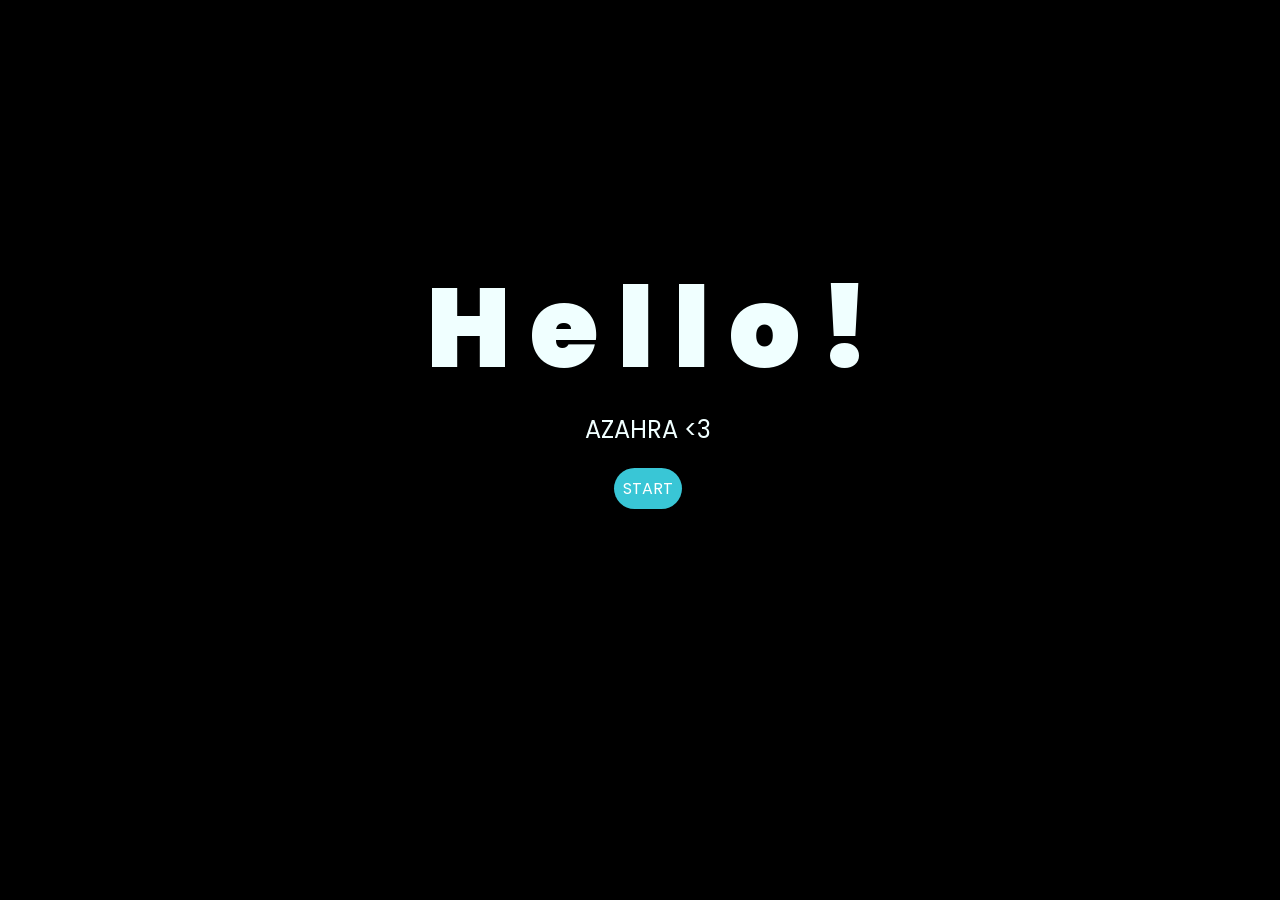
<file: index.html>
<!DOCTYPE html>
<html lang="es">

<head>
    <meta charset="UTF-8">
    <meta http-equiv="X-UA-Compatible" content="IE=edge">
    <meta name="viewport" content="width=device-width, initial-scale=1.0">
    <link rel="stylesheet" href="css/style.css">
    <link rel="icon" href="img/flowers.png" type="image/x-icon">
    <title>Flowers</title>
</head>

<body>
    <div class="greetings">
        <span>H</span>
        <span>e</span>
        <span>l</span>
        <span>l</span>
        <span>o</span>
        <span>!</span>
    </div>
    <div class="description">
        <span>AZAHRA <3 </3></span>
    </div>
    <div class="button">
        <button class="botones">
            <a href="flower.html" style="color: #ffffff;">START</a>
        </button>
    </div>

</body>

</html>
</file>
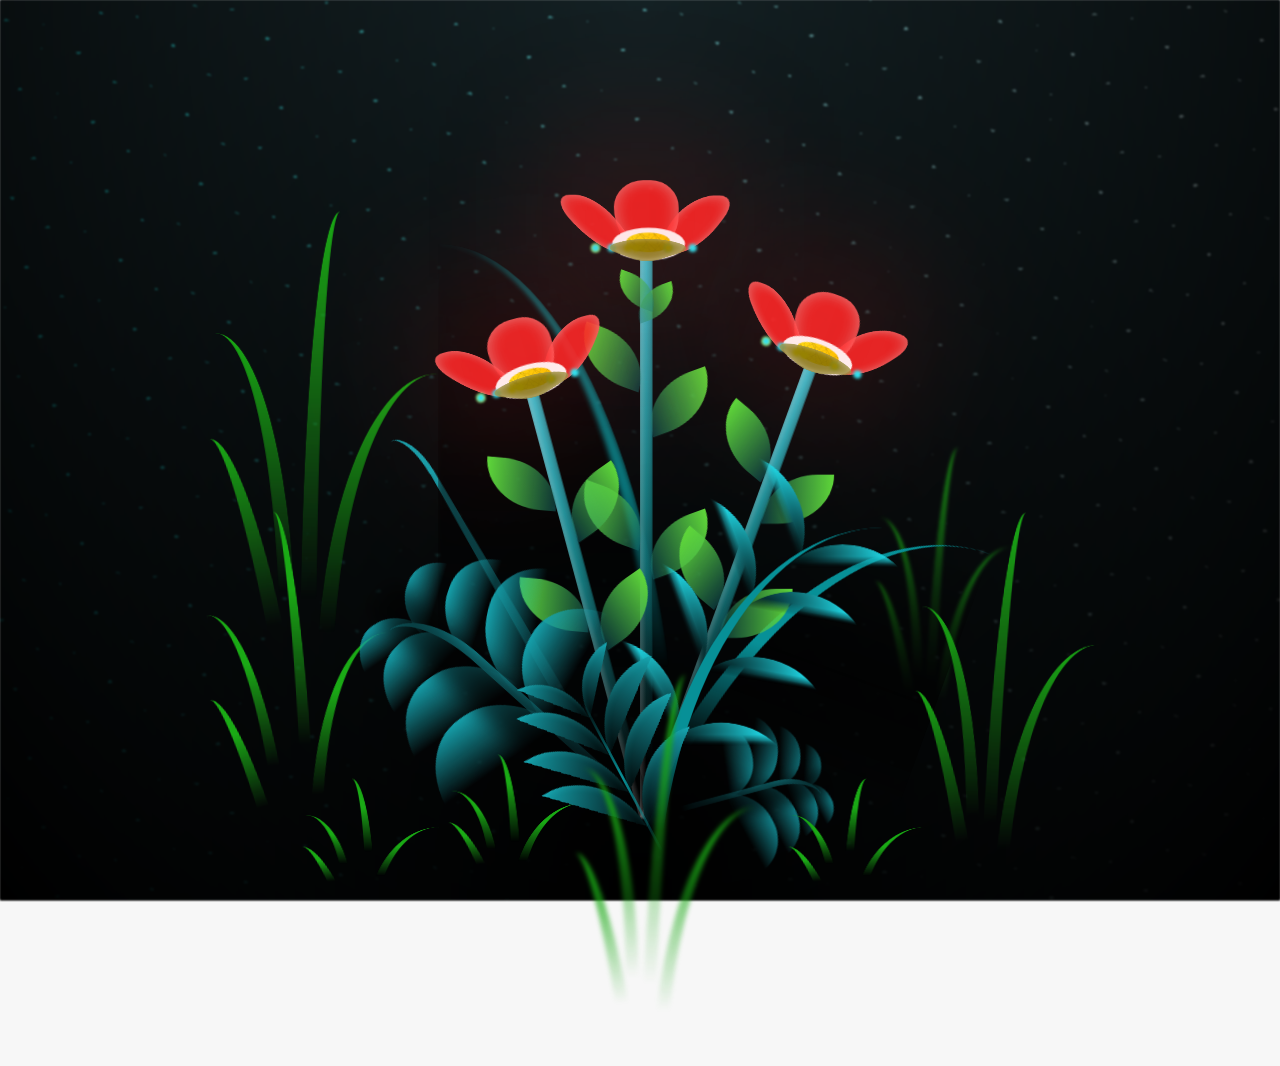
<file: flower.html>
<!DOCTYPE html>
<html lang="es">
  <head>
    <meta charset="UTF-8" />
    <meta http-equiv="X-UA-Compatible" content="IE=edge" />
    <meta name="viewport" content="width=device-width, initial-scale=1.0" />
    <link rel="stylesheet" href="css/main.css" />
    <link rel="icon" href="img/flowers.png" type="image/x-icon" />
    <title>Flower</title>
  </head>
  <body class="container">
    <audio src="sound/ChristianBasso&HaienQiu-Flowers.mp3" autoplay></audio>
    
    <div id="lyrics">
      <!-- Kamu bisa isi lirik lagu atau teks di sini -->
    </div>
  
    <div class="night"></div>
    <div class="flowers">
      <!-- Semua kode bunga tetap seperti milikmu -->
      <!-- (saya tidak potong untuk tetap mempertahankan struktur penuh) -->
    </div>
  
    <script src="anim.js"></script>
    <script src="main.js"></script>
  </body>
  
     
  
    <div class="night"></div>
    <div class="flowers">
      <div class="flower flower--1">
        <div class="flower__leafs flower__leafs--1">
          <div class="flower__leaf flower__leaf--1"></div>
          <div class="flower__leaf flower__leaf--2"></div>
          <div class="flower__leaf flower__leaf--3"></div>
          <div class="flower__leaf flower__leaf--4"></div>
          <div class="flower__white-circle"></div>

          <div class="flower__light flower__light--1"></div>
          <div class="flower__light flower__light--2"></div>
          <div class="flower__light flower__light--3"></div>
          <div class="flower__light flower__light--4"></div>
          <div class="flower__light flower__light--5"></div>
          <div class="flower__light flower__light--6"></div>
          <div class="flower__light flower__light--7"></div>
          <div class="flower__light flower__light--8"></div>
        </div>
        <div class="flower__line">
          <div class="flower__line__leaf flower__line__leaf--1"></div>
          <div class="flower__line__leaf flower__line__leaf--2"></div>
          <div class="flower__line__leaf flower__line__leaf--3"></div>
          <div class="flower__line__leaf flower__line__leaf--4"></div>
          <div class="flower__line__leaf flower__line__leaf--5"></div>
          <div class="flower__line__leaf flower__line__leaf--6"></div>
        </div>
      </div>

      <div class="flower flower--2">
        <div class="flower__leafs flower__leafs--2">
          <div class="flower__leaf flower__leaf--1"></div>
          <div class="flower__leaf flower__leaf--2"></div>
          <div class="flower__leaf flower__leaf--3"></div>
          <div class="flower__leaf flower__leaf--4"></div>
          <div class="flower__white-circle"></div>

          <div class="flower__light flower__light--1"></div>
          <div class="flower__light flower__light--2"></div>
          <div class="flower__light flower__light--3"></div>
          <div class="flower__light flower__light--4"></div>
          <div class="flower__light flower__light--5"></div>
          <div class="flower__light flower__light--6"></div>
          <div class="flower__light flower__light--7"></div>
          <div class="flower__light flower__light--8"></div>
        </div>
        <div class="flower__line">
          <div class="flower__line__leaf flower__line__leaf--1"></div>
          <div class="flower__line__leaf flower__line__leaf--2"></div>
          <div class="flower__line__leaf flower__line__leaf--3"></div>
          <div class="flower__line__leaf flower__line__leaf--4"></div>
        </div>
      </div>

      <div class="flower flower--3">
        <div class="flower__leafs flower__leafs--3">
          <div class="flower__leaf flower__leaf--1"></div>
          <div class="flower__leaf flower__leaf--2"></div>
          <div class="flower__leaf flower__leaf--3"></div>
          <div class="flower__leaf flower__leaf--4"></div>
          <div class="flower__white-circle"></div>

          <div class="flower__light flower__light--1"></div>
          <div class="flower__light flower__light--2"></div>
          <div class="flower__light flower__light--3"></div>
          <div class="flower__light flower__light--4"></div>
          <div class="flower__light flower__light--5"></div>
          <div class="flower__light flower__light--6"></div>
          <div class="flower__light flower__light--7"></div>
          <div class="flower__light flower__light--8"></div>
        </div>
        <div class="flower__line">
          <div class="flower__line__leaf flower__line__leaf--1"></div>
          <div class="flower__line__leaf flower__line__leaf--2"></div>
          <div class="flower__line__leaf flower__line__leaf--3"></div>
          <div class="flower__line__leaf flower__line__leaf--4"></div>
        </div>
      </div>

      <div class="grow-ans" style="--d: 1.2s">
        <div class="flower__g-long">
          <div class="flower__g-long__top"></div>
          <div class="flower__g-long__bottom"></div>
        </div>
      </div>

      <div class="growing-grass">
        <div class="flower__grass flower__grass--1">
          <div class="flower__grass--top"></div>
          <div class="flower__grass--bottom"></div>
          <div class="flower__grass__leaf flower__grass__leaf--1"></div>
          <div class="flower__grass__leaf flower__grass__leaf--2"></div>
          <div class="flower__grass__leaf flower__grass__leaf--3"></div>
          <div class="flower__grass__leaf flower__grass__leaf--4"></div>
          <div class="flower__grass__leaf flower__grass__leaf--5"></div>
          <div class="flower__grass__leaf flower__grass__leaf--6"></div>
          <div class="flower__grass__leaf flower__grass__leaf--7"></div>
          <div class="flower__grass__leaf flower__grass__leaf--8"></div>
          <div class="flower__grass__overlay"></div>
        </div>
      </div>

      <div class="growing-grass">
        <div class="flower__grass flower__grass--2">
          <div class="flower__grass--top"></div>
          <div class="flower__grass--bottom"></div>
          <div class="flower__grass__leaf flower__grass__leaf--1"></div>
          <div class="flower__grass__leaf flower__grass__leaf--2"></div>
          <div class="flower__grass__leaf flower__grass__leaf--3"></div>
          <div class="flower__grass__leaf flower__grass__leaf--4"></div>
          <div class="flower__grass__leaf flower__grass__leaf--5"></div>
          <div class="flower__grass__leaf flower__grass__leaf--6"></div>
          <div class="flower__grass__leaf flower__grass__leaf--7"></div>
          <div class="flower__grass__leaf flower__grass__leaf--8"></div>
          <div class="flower__grass__overlay"></div>
        </div>
      </div>

      <div class="grow-ans" style="--d: 2.4s">
        <div class="flower__g-right flower__g-right--1">
          <div class="leaf"></div>
        </div>
      </div>

      <div class="grow-ans" style="--d: 2.8s">
        <div class="flower__g-right flower__g-right--2">
          <div class="leaf"></div>
        </div>
      </div>

      <div class="grow-ans" style="--d: 2.8s">
        <div class="flower__g-front">
          <div
            class="flower__g-front__leaf-wrapper flower__g-front__leaf-wrapper--1"
          >
            <div class="flower__g-front__leaf"></div>
          </div>
          <div
            class="flower__g-front__leaf-wrapper flower__g-front__leaf-wrapper--2"
          >
            <div class="flower__g-front__leaf"></div>
          </div>
          <div
            class="flower__g-front__leaf-wrapper flower__g-front__leaf-wrapper--3"
          >
            <div class="flower__g-front__leaf"></div>
          </div>
          <div
            class="flower__g-front__leaf-wrapper flower__g-front__leaf-wrapper--4"
          >
            <div class="flower__g-front__leaf"></div>
          </div>
          <div
            class="flower__g-front__leaf-wrapper flower__g-front__leaf-wrapper--5"
          >
            <div class="flower__g-front__leaf"></div>
          </div>
          <div
            class="flower__g-front__leaf-wrapper flower__g-front__leaf-wrapper--6"
          >
            <div class="flower__g-front__leaf"></div>
          </div>
          <div
            class="flower__g-front__leaf-wrapper flower__g-front__leaf-wrapper--7"
          >
            <div class="flower__g-front__leaf"></div>
          </div>
          <div
            class="flower__g-front__leaf-wrapper flower__g-front__leaf-wrapper--8"
          >
            <div class="flower__g-front__leaf"></div>
          </div>
          <div class="flower__g-front__line"></div>
        </div>
      </div>

      <div class="grow-ans" style="--d: 3.2s">
        <div class="flower__g-fr">
          <div class="leaf"></div>
          <div class="flower__g-fr__leaf flower__g-fr__leaf--1"></div>
          <div class="flower__g-fr__leaf flower__g-fr__leaf--2"></div>
          <div class="flower__g-fr__leaf flower__g-fr__leaf--3"></div>
          <div class="flower__g-fr__leaf flower__g-fr__leaf--4"></div>
          <div class="flower__g-fr__leaf flower__g-fr__leaf--5"></div>
          <div class="flower__g-fr__leaf flower__g-fr__leaf--6"></div>
          <div class="flower__g-fr__leaf flower__g-fr__leaf--7"></div>
          <div class="flower__g-fr__leaf flower__g-fr__leaf--8"></div>
        </div>
      </div>

      <div class="long-g long-g--0">
        <div class="grow-ans" style="--d: 3s">
          <div class="leaf leaf--0"></div>
        </div>
        <div class="grow-ans" style="--d: 2.2s">
          <div class="leaf leaf--1"></div>
        </div>
        <div class="grow-ans" style="--d: 3.4s">
          <div class="leaf leaf--2"></div>
        </div>
        <div class="grow-ans" style="--d: 3.6s">
          <div class="leaf leaf--3"></div>
        </div>
      </div>

      <div class="long-g long-g--1">
        <div class="grow-ans" style="--d: 3.6s">
          <div class="leaf leaf--0"></div>
        </div>
        <div class="grow-ans" style="--d: 3.8s">
          <div class="leaf leaf--1"></div>
        </div>
        <div class="grow-ans" style="--d: 4s">
          <div class="leaf leaf--2"></div>
        </div>
        <div class="grow-ans" style="--d: 4.2s">
          <div class="leaf leaf--3"></div>
        </div>
      </div>

      <div class="long-g long-g--2">
        <div class="grow-ans" style="--d: 4s">
          <div class="leaf leaf--0"></div>
        </div>
        <div class="grow-ans" style="--d: 4.2s">
          <div class="leaf leaf--1"></div>
        </div>
        <div class="grow-ans" style="--d: 4.4s">
          <div class="leaf leaf--2"></div>
        </div>
        <div class="grow-ans" style="--d: 4.6s">
          <div class="leaf leaf--3"></div>
        </div>
      </div>

      <div class="long-g long-g--3">
        <div class="grow-ans" style="--d: 4s">
          <div class="leaf leaf--0"></div>
        </div>
        <div class="grow-ans" style="--d: 4.2s">
          <div class="leaf leaf--1"></div>
        </div>
        <div class="grow-ans" style="--d: 3s">
          <div class="leaf leaf--2"></div>
        </div>
        <div class="grow-ans" style="--d: 3.6s">
          <div class="leaf leaf--3"></div>
        </div>
      </div>

      <div class="long-g long-g--4">
        <div class="grow-ans" style="--d: 4s">
          <div class="leaf leaf--0"></div>
        </div>
        <div class="grow-ans" style="--d: 4.2s">
          <div class="leaf leaf--1"></div>
        </div>
        <div class="grow-ans" style="--d: 3s">
          <div class="leaf leaf--2"></div>
        </div>
        <div class="grow-ans" style="--d: 3.6s">
          <div class="leaf leaf--3"></div>
        </div>
      </div>

      <div class="long-g long-g--5">
        <div class="grow-ans" style="--d: 4s">
          <div class="leaf leaf--0"></div>
        </div>
        <div class="grow-ans" style="--d: 4.2s">
          <div class="leaf leaf--1"></div>
        </div>
        <div class="grow-ans" style="--d: 3s">
          <div class="leaf leaf--2"></div>
        </div>
        <div class="grow-ans" style="--d: 3.6s">
          <div class="leaf leaf--3"></div>
        </div>
      </div>

      <div class="long-g long-g--6">
        <div class="grow-ans" style="--d: 4.2s">
          <div class="leaf leaf--0"></div>
        </div>
        <div class="grow-ans" style="--d: 4.4s">
          <div class="leaf leaf--1"></div>
        </div>
        <div class="grow-ans" style="--d: 4.6s">
          <div class="leaf leaf--2"></div>
        </div>
        <div class="grow-ans" style="--d: 4.8s">
          <div class="leaf leaf--3"></div>
        </div>
      </div>

      <div class="long-g long-g--7">
        <div class="grow-ans" style="--d: 3s">
          <div class="leaf leaf--0"></div>
        </div>
        <div class="grow-ans" style="--d: 3.2s">
          <div class="leaf leaf--1"></div>
        </div>
        <div class="grow-ans" style="--d: 3.5s">
          <div class="leaf leaf--2"></div>
        </div>
        <div class="grow-ans" style="--d: 3.6s">
          <div class="leaf leaf--3"></div>
        </div>
      </div>
    </div>
    <script src="anim.js"></script>
    <script src="main.js"></script>
  </body>
</html>
</file>
<file: css/style.css>
@import url('https://fonts.googleapis.com/css2?family=Poppins:ital,wght@0,500;1,900&display=swap');
*{
    font-family: 'Poppins',cursive;
}
body{
    color: azure;
    width: 100%;
    height: 82vh;
    display: flex;
    flex-direction: column;
    align-items: center;
    justify-content: center;
    background-color: black;
    /* padding-top: -30; */
}

.botones{
    padding: 9px;
    border-radius: 80px;
    background-color: transparent;
    border: none;
}

.botones a{
    background-color: #39c6d6;
    padding: 9px;
    border-radius: 80px;
    -webkit-border-radius: 80px;
    -moz-border-radius: 80px;
    -ms-border-radius: 80px;
    -o-border-radius: 80px;

}

.botones a:focus{
    background-color: rgb(50, 194, 194);
}

.greetings{
    font-size: 7rem;
    font-weight: 900;
}
.greetings > span{
    animation: glow 2.5s ease-in-out infinite;
}
@keyframes glow{
    0%, 100%{
        color: #fff;
        text-shadow: 0 0 12px #e739de, 0 0 50px #e739de, 0 0 100px #e739de;
    }
    10%, 90%{
        color: #111;
        text-shadow: none;
    }
}
.greetings > span:nth-child(2){
    animation-delay: .2s ;
}
.greetings > span:nth-child(3){
    animation-delay: .4s ;
}
.greetings > span:nth-child(4){
    animation-delay: .6s;
}
.greetings > span:nth-child(5){
    animation-delay: .8s;
}
.greetings > span:nth-child(6){
    animation-delay: 1s;
}

.description{
    font-size: 1.5rem;
    margin-bottom: 20px;
}

.button a{
    text-decoration: none;
    font-size: 1rem;
    color: #111;
}

@media screen and (max-width:574px){
    .greetings{
        display: block;
        font-size: 4rem;
        font-weight: 800;
        text-align: center;
    }
    .description{
        font-size: 2rem;
    }
    
    .button a{
        font-size: 1rem;
    }
}
</file>
<file: css/main.css>
*,
*::after,
*::before {
  padding: 0;
  margin: 0;
  box-sizing: border-box;
}

:root {
  --dark-color: #000;
}

body {
  display: flex;
  align-items: flex-end;
  justify-content: center;
  min-height: 100vh;
  background-color: var(--dark-color);
  overflow: hidden;
  perspective: 1000px;
}

#lyrics {
  font-size: 28px;
  font-family: "Franklin Gothic Medium", "Arial Narrow", Arial, sans-serif;
  color: white;
  position: absolute;
  margin-bottom: 20%;
  z-index: 1;
  font-weight: bold;
  letter-spacing: 4px;
}
@media only screen and (max-width: 600px) {
  
  #lyrics {
      font-size: 14px; 
      margin-bottom: 530px;
      letter-spacing: 3px;
  }

}
.titulo {
  margin-bottom: 180px;
  font-family: "Arial Narrow", Arial, sans-serif;
  color: rgb(157, 0, 255);
  position: absolute;
  font-weight: bold;
  letter-spacing: 10px;
  opacity: 0;
  animation: fadeIn 3s ease-in-out forwards;
  text-align: center;
}
@keyframes fadeIn {
  from {
    opacity: 0;
  }
  to {
    opacity: 1;
  }
}

.night {
  z-index: -1;
  position: absolute;
  left: 50%;
  top: 0;
  transform: translateX(-50%);
  width: 100%;
  height: 100%;
  filter: blur(0.1vmin);
  background-image: radial-gradient(
      ellipse at top,
      transparent 0%,
      var(--dark-color)
    ),
    radial-gradient(
      ellipse at bottom,
      var(--dark-color),
      rgba(145, 233, 255, 0.2)
    ),
    repeating-linear-gradient(
      220deg,
      rgb(0, 0, 0) 0px,
      rgb(0, 0, 0) 19px,
      transparent 19px,
      transparent 22px
    ),
    repeating-linear-gradient(
      189deg,
      rgb(0, 0, 0) 0px,
      rgb(0, 0, 0) 19px,
      transparent 19px,
      transparent 22px
    ),
    repeating-linear-gradient(
      148deg,
      rgb(0, 0, 0) 0px,
      rgb(0, 0, 0) 19px,
      transparent 19px,
      transparent 22px
    ),
    linear-gradient(90deg, rgb(0, 255, 250), rgb(240, 240, 240));
}

.flowers {
  position: relative;
  transform: scale(0.9);
  
}

@media only screen and (max-width: 600px) {
 
.flowers {
      font-size: 14px;
      margin-bottom: 35%;
      letter-spacing: 3px;
      transform: scale(1.0);
}

}

.flower {
  position: absolute;
  bottom: 10vmin;
  transform-origin: bottom center;
  z-index: 10;
  --fl-speed: 0.8s;
}
.flower--1 {
  -webkit-animation: moving-flower-1 4s linear infinite;
  animation: moving-flower-1 4s linear infinite;
}
.flower--1 .flower__line {
  height: 70vmin;
  -webkit-animation-delay: 0.3s;
  animation-delay: 0.3s;
}
.flower--1 .flower__line__leaf--1 {
  -webkit-animation: blooming-leaf-right var(--fl-speed) 1.6s backwards;
  animation: blooming-leaf-right var(--fl-speed) 1.6s backwards;
}
.flower--1 .flower__line__leaf--2 {
  -webkit-animation: blooming-leaf-right var(--fl-speed) 1.4s backwards;
  animation: blooming-leaf-right var(--fl-speed) 1.4s backwards;
}
.flower--1 .flower__line__leaf--3 {
  -webkit-animation: blooming-leaf-left var(--fl-speed) 1.2s backwards;
  animation: blooming-leaf-left var(--fl-speed) 1.2s backwards;
}
.flower--1 .flower__line__leaf--4 {
  -webkit-animation: blooming-leaf-left var(--fl-speed) 1s backwards;
  animation: blooming-leaf-left var(--fl-speed) 1s backwards;
}
.flower--1 .flower__line__leaf--5 {
  -webkit-animation: blooming-leaf-right var(--fl-speed) 1.8s backwards;
  animation: blooming-leaf-right var(--fl-speed) 1.8s backwards;
}
.flower--1 .flower__line__leaf--6 {
  -webkit-animation: blooming-leaf-left var(--fl-speed) 2s backwards;
  animation: blooming-leaf-left var(--fl-speed) 2s backwards;
}
.flower--2 {
  left: 50%;
  transform: rotate(20deg);
  -webkit-animation: moving-flower-2 4s linear infinite;
  animation: moving-flower-2 4s linear infinite;
}
.flower--2 .flower__line {
  height: 60vmin;
  -webkit-animation-delay: 0.6s;
  animation-delay: 0.6s;
}
.flower--2 .flower__line__leaf--1 {
  -webkit-animation: blooming-leaf-right var(--fl-speed) 1.9s backwards;
  animation: blooming-leaf-right var(--fl-speed) 1.9s backwards;
}
.flower--2 .flower__line__leaf--2 {
  -webkit-animation: blooming-leaf-right var(--fl-speed) 1.7s backwards;
  animation: blooming-leaf-right var(--fl-speed) 1.7s backwards;
}
.flower--2 .flower__line__leaf--3 {
  -webkit-animation: blooming-leaf-left var(--fl-speed) 1.5s backwards;
  animation: blooming-leaf-left var(--fl-speed) 1.5s backwards;
}
.flower--2 .flower__line__leaf--4 {
  -webkit-animation: blooming-leaf-left var(--fl-speed) 1.3s backwards;
  animation: blooming-leaf-left var(--fl-speed) 1.3s backwards;
}
.flower--3 {
  left: 50%;
  transform: rotate(-15deg);
  -webkit-animation: moving-flower-3 4s linear infinite;
  animation: moving-flower-3 4s linear infinite;
}
.flower--3 .flower__line {
  -webkit-animation-delay: 0.9s;
  animation-delay: 0.9s;
}
.flower--3 .flower__line__leaf--1 {
  -webkit-animation: blooming-leaf-right var(--fl-speed) 2.5s backwards;
  animation: blooming-leaf-right var(--fl-speed) 2.5s backwards;
}
.flower--3 .flower__line__leaf--2 {
  -webkit-animation: blooming-leaf-right var(--fl-speed) 2.3s backwards;
  animation: blooming-leaf-right var(--fl-speed) 2.3s backwards;
}
.flower--3 .flower__line__leaf--3 {
  -webkit-animation: blooming-leaf-left var(--fl-speed) 2.1s backwards;
  animation: blooming-leaf-left var(--fl-speed) 2.1s backwards;
}
.flower--3 .flower__line__leaf--4 {
  -webkit-animation: blooming-leaf-left var(--fl-speed) 1.9s backwards;
  animation: blooming-leaf-left var(--fl-speed) 1.9s backwards;
}
.flower__leafs {
  position: relative;
  -webkit-animation: blooming-flower 2s backwards;
  animation: blooming-flower 2s backwards;
}
.flower__leafs--1 {
  -webkit-animation-delay: 1.1s;
  animation-delay: 1.1s;
}
.flower__leafs--2 {
  -webkit-animation-delay: 1.4s;
  animation-delay: 1.4s;
}
.flower__leafs--3 {
  -webkit-animation-delay: 1.7s;
  animation-delay: 1.7s;
}
.flower__leafs::after {
  content: "";
  position: absolute;
  left: 0;
  top: 0;
  transform: translate(-50%, -100%);
  width: 8vmin;
  height: 8vmin;
  background-color: #fd2525;
  
  filter: blur(10vmin);
}
.flower__leaf {
  position: absolute;
  bottom: 0;
  left: 50%;
  width: 8vmin;
  height: 11vmin;
  border-radius: 51% 49% 47% 53%/44% 45% 55% 69%;
  background-color: #253bfd;
  background-color: #fd2525;
  transform-origin: bottom center;
  opacity: 0.9;
  box-shadow: inset 0 0 2vmin rgba(255, 255, 255, 0.5);
}
.flower__leaf--1 {
  transform: translate(-10%, 1%) rotateY(40deg) rotateX(-50deg);
}
.flower__leaf--2 {
  transform: translate(-50%, -4%) rotateX(40deg);
}
.flower__leaf--3 {
  transform: translate(-90%, 0%) rotateY(45deg) rotateX(50deg);
}
.flower__leaf--4 {
  width: 8vmin;
  height: 8vmin;
  transform-origin: bottom left;
  border-radius: 4vmin 10vmin 4vmin 4vmin;
  transform: translate(0%, 18%) rotateX(70deg) rotate(-43deg);
  background-color: #7c6901;
  z-index: 1;
  opacity: 0.8;
}
.flower__white-circle {
  position: absolute;
  left: -3.5vmin;
  top: -3vmin;
  width: 9vmin;
  height: 4vmin;
  border-radius: 50%;
  background-color: #fff;
}
.flower__white-circle::after {
  content: "";
  position: absolute;
  left: 50%;
  top: 45%;
  transform: translate(-50%, -50%);
  width: 60%;
  height: 60%;
  border-radius: inherit;
  background-image: repeating-linear-gradient(
      135deg,
      rgba(0, 0, 0, 0.03) 0px,
      rgba(0, 0, 0, 0.03) 1px,
      transparent 1px,
      transparent 12px
    ),
    repeating-linear-gradient(
      45deg,
      rgba(0, 0, 0, 0.03) 0px,
      rgba(0, 0, 0, 0.03) 1px,
      transparent 1px,
      transparent 12px
    ),
    repeating-linear-gradient(
      67.5deg,
      rgba(0, 0, 0, 0.03) 0px,
      rgba(0, 0, 0, 0.03) 1px,
      transparent 1px,
      transparent 12px
    ),
    repeating-linear-gradient(
      135deg,
      rgba(0, 0, 0, 0.03) 0px,
      rgba(0, 0, 0, 0.03) 1px,
      transparent 1px,
      transparent 12px
    ),
    repeating-linear-gradient(
      45deg,
      rgba(0, 0, 0, 0.03) 0px,
      rgba(0, 0, 0, 0.03) 1px,
      transparent 1px,
      transparent 12px
    ),
    repeating-linear-gradient(
      112.5deg,
      rgba(0, 0, 0, 0.03) 0px,
      rgba(0, 0, 0, 0.03) 1px,
      transparent 1px,
      transparent 12px
    ),
    repeating-linear-gradient(
      112.5deg,
      rgba(0, 0, 0, 0.03) 0px,
      rgba(0, 0, 0, 0.03) 1px,
      transparent 1px,
      transparent 12px
    ),
    repeating-linear-gradient(
      45deg,
      rgba(0, 0, 0, 0.03) 0px,
      rgba(0, 0, 0, 0.03) 1px,
      transparent 1px,
      transparent 12px
    ),
    repeating-linear-gradient(
      22.5deg,
      rgba(0, 0, 0, 0.03) 0px,
      rgba(0, 0, 0, 0.03) 1px,
      transparent 1px,
      transparent 12px
    ),
    repeating-linear-gradient(
      45deg,
      rgba(0, 0, 0, 0.03) 0px,
      rgba(0, 0, 0, 0.03) 1px,
      transparent 1px,
      transparent 12px
    ),
    repeating-linear-gradient(
      22.5deg,
      rgba(0, 0, 0, 0.03) 0px,
      rgba(0, 0, 0, 0.03) 1px,
      transparent 1px,
      transparent 12px
    ),
    repeating-linear-gradient(
      135deg,
      rgba(0, 0, 0, 0.03) 0px,
      rgba(0, 0, 0, 0.03) 1px,
      transparent 1px,
      transparent 12px
    ),
    repeating-linear-gradient(
      157.5deg,
      rgba(0, 0, 0, 0.03) 0px,
      rgba(0, 0, 0, 0.03) 1px,
      transparent 1px,
      transparent 12px
    ),
    repeating-linear-gradient(
      67.5deg,
      rgba(0, 0, 0, 0.03) 0px,
      rgba(0, 0, 0, 0.03) 1px,
      transparent 1px,
      transparent 12px
    ),
    repeating-linear-gradient(
      67.5deg,
      rgba(0, 0, 0, 0.03) 0px,
      rgba(0, 0, 0, 0.03) 1px,
      transparent 1px,
      transparent 12px
    ),
    linear-gradient(90deg, rgb(255, 235, 18), rgb(255, 206, 0));
}
.flower__line {
  height: 55vmin;
  width: 1.5vmin;
  background-image: linear-gradient(
      to left,
      rgba(0, 0, 0, 0.2),
      transparent,
      rgba(255, 255, 255, 0.2)
    ),
    linear-gradient(to top, transparent 10%, #14757a, #39c6d6);
  box-shadow: inset 0 0 2px rgba(0, 0, 0, 0.5);
  -webkit-animation: grow-flower-tree 4s backwards;
  animation: grow-flower-tree 4s backwards;
}
.flower__line__leaf {
  --w: 7vmin;
  --h: calc(var(--w) + 2vmin);
  position: absolute;
  top: 20%;
  left: 90%;
  width: var(--w);
  height: var(--h);
  border-top-right-radius: var(--h);
  border-bottom-left-radius: var(--h);
  background-image: linear-gradient(to top, rgba(20, 117, 122, 0.4), #5ed639);
}
.flower__line__leaf--1 {
  transform: rotate(70deg) rotateY(30deg);
}
.flower__line__leaf--2 {
  top: 45%;
  transform: rotate(70deg) rotateY(30deg);
}
.flower__line__leaf--3,
.flower__line__leaf--4,
.flower__line__leaf--6 {
  border-top-right-radius: 0;
  border-bottom-left-radius: 0;
  border-top-left-radius: var(--h);
  border-bottom-right-radius: var(--h);
  left: -460%;
  top: 12%;
  transform: rotate(-70deg) rotateY(30deg);
}
.flower__line__leaf--4 {
  top: 40%;
}
.flower__line__leaf--5 {
  top: 0;
  transform-origin: left;
  transform: rotate(70deg) rotateY(30deg) scale(0.6);
}
.flower__line__leaf--6 {
  top: -2%;
  left: -450%;
  transform-origin: right;
  transform: rotate(-70deg) rotateY(30deg) scale(0.6);
}
.flower__light {
  position: absolute;
  bottom: 0vmin;
  width: 1vmin;
  height: 1vmin;
  background-color: rgb(255, 251, 0);
  border-radius: 50%;
  filter: blur(0.2vmin);
  -webkit-animation: light-ans 4s linear infinite backwards;
  animation: light-ans 4s linear infinite backwards;
}
.flower__light:nth-child(odd) {
  background-color: #23f0ff;
}
.flower__light--1 {
  left: -2vmin;
  -webkit-animation-delay: 1s;
  animation-delay: 1s;
}
.flower__light--2 {
  left: 3vmin;
  -webkit-animation-delay: 0.5s;
  animation-delay: 0.5s;
}
.flower__light--3 {
  left: -6vmin;
  -webkit-animation-delay: 0.3s;
  animation-delay: 0.3s;
}
.flower__light--4 {
  left: 6vmin;
  -webkit-animation-delay: 0.9s;
  animation-delay: 0.9s;
}
.flower__light--5 {
  left: -1vmin;
  -webkit-animation-delay: 1.5s;
  animation-delay: 1.5s;
}
.flower__light--6 {
  left: -4vmin;
  -webkit-animation-delay: 3s;
  animation-delay: 3s;
}
.flower__light--7 {
  left: 3vmin;
  -webkit-animation-delay: 2s;
  animation-delay: 2s;
}
.flower__light--8 {
  left: -6vmin;
  -webkit-animation-delay: 3.5s;
  animation-delay: 3.5s;
}
.flower__grass {
  --c: #159faa;
  --line-w: 1.5vmin;
  position: absolute;
  bottom: 12vmin;
  left: -7vmin;
  display: flex;
  flex-direction: column;
  align-items: flex-end;
  z-index: 20;
  transform-origin: bottom center;
  transform: rotate(-48deg) rotateY(40deg);
}
.flower__grass--1 {
  -webkit-animation: moving-grass 2s linear infinite;
  animation: moving-grass 2s linear infinite;
}
.flower__grass--2 {
  left: 2vmin;
  bottom: 10vmin;
  transform: scale(0.5) rotate(75deg) rotateX(10deg) rotateY(-200deg);
  opacity: 0.8;
  z-index: 0;
  -webkit-animation: moving-grass--2 1.5s linear infinite;
  animation: moving-grass--2 1.5s linear infinite;
}
.flower__grass--top {
  width: 7vmin;
  height: 10vmin;
  border-top-right-radius: 100%;
  border-right: var(--line-w) solid var(--c);
  transform-origin: bottom center;
  transform: rotate(-2deg);
}
.flower__grass--bottom {
  margin-top: -2px;
  width: var(--line-w);
  height: 25vmin;
  background-image: linear-gradient(to top, transparent, var(--c));
}
.flower__grass__leaf {
  --size: 10vmin;
  position: absolute;
  width: calc(var(--size) * 2.1);
  height: var(--size);
  border-top-left-radius: var(--size);
  border-top-right-radius: var(--size);
  background-image: linear-gradient(
    to top,
    transparent,
    transparent 30%,
    var(--c)
  );
  z-index: 100;
}
.flower__grass__leaf--1 {
  top: -6%;
  left: 30%;
  --size: 6vmin;
  transform: rotate(-20deg);
  -webkit-animation: growing-grass-ans--1 2s 2.6s backwards;
  animation: growing-grass-ans--1 2s 2.6s backwards;
}
@-webkit-keyframes growing-grass-ans--1 {
  0% {
    transform-origin: bottom left;
    transform: rotate(-20deg) scale(0);
  }
}
@keyframes growing-grass-ans--1 {
  0% {
    transform-origin: bottom left;
    transform: rotate(-20deg) scale(0);
  }
}
.flower__grass__leaf--2 {
  top: -5%;
  left: -110%;
  --size: 6vmin;
  transform: rotate(10deg);
  -webkit-animation: growing-grass-ans--2 2s 2.4s linear backwards;
  animation: growing-grass-ans--2 2s 2.4s linear backwards;
}
@-webkit-keyframes growing-grass-ans--2 {
  0% {
    transform-origin: bottom right;
    transform: rotate(10deg) scale(0);
  }
}
@keyframes growing-grass-ans--2 {
  0% {
    transform-origin: bottom right;
    transform: rotate(10deg) scale(0);
  }
}
.flower__grass__leaf--3 {
  top: 5%;
  left: 60%;
  --size: 8vmin;
  transform: rotate(-18deg) rotateX(-20deg);
  -webkit-animation: growing-grass-ans--3 2s 2.2s linear backwards;
  animation: growing-grass-ans--3 2s 2.2s linear backwards;
}
@-webkit-keyframes growing-grass-ans--3 {
  0% {
    transform-origin: bottom left;
    transform: rotate(-18deg) rotateX(-20deg) scale(0);
  }
}
@keyframes growing-grass-ans--3 {
  0% {
    transform-origin: bottom left;
    transform: rotate(-18deg) rotateX(-20deg) scale(0);
  }
}
.flower__grass__leaf--4 {
  top: 6%;
  left: -135%;
  --size: 8vmin;
  transform: rotate(2deg);
  -webkit-animation: growing-grass-ans--4 2s 2s linear backwards;
  animation: growing-grass-ans--4 2s 2s linear backwards;
}
@-webkit-keyframes growing-grass-ans--4 {
  0% {
    transform-origin: bottom right;
    transform: rotate(2deg) scale(0);
  }
}
@keyframes growing-grass-ans--4 {
  0% {
    transform-origin: bottom right;
    transform: rotate(2deg) scale(0);
  }
}
.flower__grass__leaf--5 {
  top: 20%;
  left: 60%;
  --size: 10vmin;
  transform: rotate(-24deg) rotateX(-20deg);
  -webkit-animation: growing-grass-ans--5 2s 1.8s linear backwards;
  animation: growing-grass-ans--5 2s 1.8s linear backwards;
}
@-webkit-keyframes growing-grass-ans--5 {
  0% {
    transform-origin: bottom left;
    transform: rotate(-24deg) rotateX(-20deg) scale(0);
  }
}
@keyframes growing-grass-ans--5 {
  0% {
    transform-origin: bottom left;
    transform: rotate(-24deg) rotateX(-20deg) scale(0);
  }
}
.flower__grass__leaf--6 {
  top: 22%;
  left: -180%;
  --size: 10vmin;
  transform: rotate(10deg);
  -webkit-animation: growing-grass-ans--6 2s 1.6s linear backwards;
  animation: growing-grass-ans--6 2s 1.6s linear backwards;
}
@-webkit-keyframes growing-grass-ans--6 {
  0% {
    transform-origin: bottom right;
    transform: rotate(10deg) scale(0);
  }
}
@keyframes growing-grass-ans--6 {
  0% {
    transform-origin: bottom right;
    transform: rotate(10deg) scale(0);
  }
}
.flower__grass__leaf--7 {
  top: 39%;
  left: 70%;
  --size: 10vmin;
  transform: rotate(-10deg);
  -webkit-animation: growing-grass-ans--7 2s 1.4s linear backwards;
  animation: growing-grass-ans--7 2s 1.4s linear backwards;
}
@-webkit-keyframes growing-grass-ans--7 {
  0% {
    transform-origin: bottom left;
    transform: rotate(-10deg) scale(0);
  }
}
@keyframes growing-grass-ans--7 {
  0% {
    transform-origin: bottom left;
    transform: rotate(-10deg) scale(0);
  }
}
.flower__grass__leaf--8 {
  top: 40%;
  left: -215%;
  --size: 11vmin;
  transform: rotate(10deg);
  -webkit-animation: growing-grass-ans--8 2s 1.2s linear backwards;
  animation: growing-grass-ans--8 2s 1.2s linear backwards;
}
@-webkit-keyframes growing-grass-ans--8 {
  0% {
    transform-origin: bottom right;
    transform: rotate(10deg) scale(0);
  }
}
@keyframes growing-grass-ans--8 {
  0% {
    transform-origin: bottom right;
    transform: rotate(10deg) scale(0);
  }
}
.flower__grass__overlay {
  position: absolute;
  top: -10%;
  right: 0%;
  width: 100%;
  height: 100%;
  background-color: rgba(0, 0, 0, 0.6);
  filter: blur(1.5vmin);
  z-index: 100;
}
.flower__g-long {
  --w: 2vmin;
  --h: 6vmin;
  --c: #159faa;
  position: absolute;
  bottom: 10vmin;
  left: -3vmin;
  transform-origin: bottom center;
  transform: rotate(-30deg) rotateY(-20deg);
  display: flex;
  flex-direction: column;
  align-items: flex-end;
  -webkit-animation: flower-g-long-ans 3s linear infinite;
  animation: flower-g-long-ans 3s linear infinite;
}
@-webkit-keyframes flower-g-long-ans {
  0%,
  100% {
    transform: rotate(-30deg) rotateY(-20deg);
  }
  50% {
    transform: rotate(-32deg) rotateY(-20deg);
  }
}
@keyframes flower-g-long-ans {
  0%,
  100% {
    transform: rotate(-30deg) rotateY(-20deg);
  }
  50% {
    transform: rotate(-32deg) rotateY(-20deg);
  }
}
.flower__g-long__top {
  top: calc(var(--h) * -1);
  width: calc(var(--w) + 1vmin);
  height: var(--h);
  border-top-right-radius: 100%;
  border-right: 0.7vmin solid var(--c);
  transform: translate(-0.7vmin, 1vmin);
}
.flower__g-long__bottom {
  width: var(--w);
  height: 50vmin;
  transform-origin: bottom center;
  background-image: linear-gradient(to top, transparent 30%, var(--c));
  box-shadow: inset 0 0 2px rgba(0, 0, 0, 0.5);
  -webkit-clip-path: polygon(35% 0, 65% 1%, 100% 100%, 0% 100%);
  clip-path: polygon(35% 0, 65% 1%, 100% 100%, 0% 100%);
}
.flower__g-right {
  position: absolute;
  bottom: 6vmin;
  left: -2vmin;
  transform-origin: bottom left;
  transform: rotate(20deg);
}
.flower__g-right .leaf {
  width: 30vmin;
  height: 50vmin;
  border-top-left-radius: 100%;
  border-left: 2vmin solid #079097;
  background-image: linear-gradient(
    to bottom,
    transparent,
    var(--dark-color) 60%
  );
  -webkit-mask-image: linear-gradient(to top, transparent 30%, #079097 60%);
}
.flower__g-right--1 {
  -webkit-animation: flower-g-right-ans 2.5s linear infinite;
  animation: flower-g-right-ans 2.5s linear infinite;
}
.flower__g-right--2 {
  left: 5vmin;
  transform: rotateY(-180deg);
  -webkit-animation: flower-g-right-ans--2 3s linear infinite;
  animation: flower-g-right-ans--2 3s linear infinite;
}
.flower__g-right--2 .leaf {
  height: 75vmin;
  filter: blur(0.3vmin);
  opacity: 0.8;
}
@-webkit-keyframes flower-g-right-ans {
  0%,
  100% {
    transform: rotate(20deg);
  }
  50% {
    transform: rotate(24deg) rotateX(-20deg);
  }
}
@keyframes flower-g-right-ans {
  0%,
  100% {
    transform: rotate(20deg);
  }
  50% {
    transform: rotate(24deg) rotateX(-20deg);
  }
}
@-webkit-keyframes flower-g-right-ans--2 {
  0%,
  100% {
    transform: rotateY(-180deg) rotate(0deg) rotateX(-20deg);
  }
  50% {
    transform: rotateY(-180deg) rotate(6deg) rotateX(-20deg);
  }
}
@keyframes flower-g-right-ans--2 {
  0%,
  100% {
    transform: rotateY(-180deg) rotate(0deg) rotateX(-20deg);
  }
  50% {
    transform: rotateY(-180deg) rotate(6deg) rotateX(-20deg);
  }
}
.flower__g-front {
  position: absolute;
  bottom: 6vmin;
  left: 2.5vmin;
  z-index: 100;
  transform-origin: bottom center;
  transform: rotate(-28deg) rotateY(30deg) scale(1.04);
  -webkit-animation: flower__g-front-ans 2s linear infinite;
  animation: flower__g-front-ans 2s linear infinite;
}
@-webkit-keyframes flower__g-front-ans {
  0%,
  100% {
    transform: rotate(-28deg) rotateY(30deg) scale(1.04);
  }
  50% {
    transform: rotate(-35deg) rotateY(40deg) scale(1.04);
  }
}
@keyframes flower__g-front-ans {
  0%,
  100% {
    transform: rotate(-28deg) rotateY(30deg) scale(1.04);
  }
  50% {
    transform: rotate(-35deg) rotateY(40deg) scale(1.04);
  }
}
.flower__g-front__line {
  width: 0.3vmin;
  height: 20vmin;
  background-image: linear-gradient(
    to top,
    transparent,
    #079097,
    transparent 100%
  );
  position: relative;
}
.flower__g-front__leaf-wrapper {
  position: absolute;
  top: 0;
  left: 0;
  transform-origin: bottom left;
  transform: rotate(10deg);
}
.flower__g-front__leaf-wrapper:nth-child(even) {
  left: 0vmin;
  transform: rotateY(-180deg) rotate(5deg);
  -webkit-animation: flower__g-front__leaf-left-ans 1s ease-in backwards;
  animation: flower__g-front__leaf-left-ans 1s ease-in backwards;
}
.flower__g-front__leaf-wrapper:nth-child(odd) {
  -webkit-animation: flower__g-front__leaf-ans 1s ease-in backwards;
  animation: flower__g-front__leaf-ans 1s ease-in backwards;
}
.flower__g-front__leaf-wrapper--1 {
  top: -8vmin;
  transform: scale(0.7);
  -webkit-animation: flower__g-front__leaf-ans 1s 5.5s ease-in backwards !important;
  animation: flower__g-front__leaf-ans 1s 5.5s ease-in backwards !important;
}
.flower__g-front__leaf-wrapper--2 {
  top: -8vmin;
  transform: rotateY(-180deg) scale(0.7) !important;
  -webkit-animation: flower__g-front__leaf-left-ans-2 1s 4.6s ease-in backwards !important;
  animation: flower__g-front__leaf-left-ans-2 1s 4.6s ease-in backwards !important;
}
.flower__g-front__leaf-wrapper--3 {
  top: -3vmin;
  -webkit-animation: flower__g-front__leaf-ans 1s 4.6s ease-in backwards;
  animation: flower__g-front__leaf-ans 1s 4.6s ease-in backwards;
}
.flower__g-front__leaf-wrapper--4 {
  top: -3vmin;
  transform: rotateY(-180deg) scale(0.9) !important;
  -webkit-animation: flower__g-front__leaf-left-ans-2 1s 4.6s ease-in backwards !important;
  animation: flower__g-front__leaf-left-ans-2 1s 4.6s ease-in backwards !important;
}
@-webkit-keyframes flower__g-front__leaf-left-ans-2 {
  0% {
    transform: rotateY(-180deg) scale(0);
  }
}
@keyframes flower__g-front__leaf-left-ans-2 {
  0% {
    transform: rotateY(-180deg) scale(0);
  }
}
.flower__g-front__leaf-wrapper--5,
.flower__g-front__leaf-wrapper--6 {
  top: 2vmin;
}
.flower__g-front__leaf-wrapper--7,
.flower__g-front__leaf-wrapper--8 {
  top: 6.5vmin;
}
.flower__g-front__leaf-wrapper--2 {
  -webkit-animation-delay: 5.2s !important;
  animation-delay: 5.2s !important;
}
.flower__g-front__leaf-wrapper--3 {
  -webkit-animation-delay: 4.9s !important;
  animation-delay: 4.9s !important;
}
.flower__g-front__leaf-wrapper--5 {
  -webkit-animation-delay: 4.3s !important;
  animation-delay: 4.3s !important;
}
.flower__g-front__leaf-wrapper--6 {
  -webkit-animation-delay: 4.1s !important;
  animation-delay: 4.1s !important;
}
.flower__g-front__leaf-wrapper--7 {
  -webkit-animation-delay: 3.8s !important;
  animation-delay: 3.8s !important;
}
.flower__g-front__leaf-wrapper--8 {
  -webkit-animation-delay: 3.5s !important;
  animation-delay: 3.5s !important;
}
@-webkit-keyframes flower__g-front__leaf-ans {
  0% {
    transform: rotate(10deg) scale(0);
  }
}
@keyframes flower__g-front__leaf-ans {
  0% {
    transform: rotate(10deg) scale(0);
  }
}
@-webkit-keyframes flower__g-front__leaf-left-ans {
  0% {
    transform: rotateY(-180deg) rotate(5deg) scale(0);
  }
}
@keyframes flower__g-front__leaf-left-ans {
  0% {
    transform: rotateY(-180deg) rotate(5deg) scale(0);
  }
}
.flower__g-front__leaf {
  width: 10vmin;
  height: 10vmin;
  border-radius: 100% 0% 0% 100%/100% 100% 0% 0%;
  box-shadow: inset 0 2px 1vmin hsla(184deg, 97%, 58%, 0.2);
  background-image: linear-gradient(
      to bottom left,
      transparent,
      var(--dark-color)
    ),
    linear-gradient(to bottom right, #159faa 50%, transparent 50%, transparent);
  -webkit-mask-image: linear-gradient(
    to bottom right,
    #159faa 50%,
    transparent 50%,
    transparent
  );
  mask-image: linear-gradient(
    to bottom right,
    #159faa 50%,
    transparent 50%,
    transparent
  );
}
.flower__g-fr {
  position: absolute;
  bottom: -4vmin;
  left: vmin;
  transform-origin: bottom left;
  z-index: 10;
  -webkit-animation: flower__g-fr-ans 2s linear infinite;
  animation: flower__g-fr-ans 2s linear infinite;
}
@-webkit-keyframes flower__g-fr-ans {
  0%,
  100% {
    transform: rotate(2deg);
  }
  50% {
    transform: rotate(4deg);
  }
}
@keyframes flower__g-fr-ans {
  0%,
  100% {
    transform: rotate(2deg);
  }
  50% {
    transform: rotate(4deg);
  }
}
.flower__g-fr .leaf {
  width: 30vmin;
  height: 50vmin;
  border-top-left-radius: 100%;
  border-left: 2vmin solid #079097;
  -webkit-mask-image: linear-gradient(to top, transparent 25%, #079097 50%);
  position: relative;
  z-index: 1;
}
.flower__g-fr__leaf {
  position: absolute;
  top: 0;
  left: 0;
  width: 10vmin;
  height: 10vmin;
  border-radius: 100% 0% 0% 100%/100% 100% 0% 0%;
  box-shadow: inset 0 2px 1vmin hsla(184deg, 97%, 58%, 0.2);
  background-image: linear-gradient(
      to bottom left,
      transparent,
      var(--dark-color) 98%
    ),
    linear-gradient(to bottom right, #23f0ff 45%, transparent 50%, transparent);
  -webkit-mask-image: linear-gradient(
    135deg,
    #159faa 40%,
    transparent 50%,
    transparent
  );
}
.flower__g-fr__leaf--1 {
  left: 20vmin;
  transform: rotate(45deg);
  -webkit-animation: flower__g-fr-leaft-ans-1 0.5s 5.2s linear backwards;
  animation: flower__g-fr-leaft-ans-1 0.5s 5.2s linear backwards;
}
@-webkit-keyframes flower__g-fr-leaft-ans-1 {
  0% {
    transform-origin: left;
    transform: rotate(45deg) scale(0);
  }
}
@keyframes flower__g-fr-leaft-ans-1 {
  0% {
    transform-origin: left;
    transform: rotate(45deg) scale(0);
  }
}
.flower__g-fr__leaf--2 {
  left: 12vmin;
  top: -7vmin;
  transform: rotate(25deg) rotateY(-180deg);
  -webkit-animation: flower__g-fr-leaft-ans-6 0.5s 5s linear backwards;
  animation: flower__g-fr-leaft-ans-6 0.5s 5s linear backwards;
}
.flower__g-fr__leaf--3 {
  left: 15vmin;
  top: 6vmin;
  transform: rotate(55deg);
  -webkit-animation: flower__g-fr-leaft-ans-5 0.5s 4.8s linear backwards;
  animation: flower__g-fr-leaft-ans-5 0.5s 4.8s linear backwards;
}
.flower__g-fr__leaf--4 {
  left: 6vmin;
  top: -2vmin;
  transform: rotate(25deg) rotateY(-180deg);
  -webkit-animation: flower__g-fr-leaft-ans-6 0.5s 4.6s linear backwards;
  animation: flower__g-fr-leaft-ans-6 0.5s 4.6s linear backwards;
}
.flower__g-fr__leaf--5 {
  left: 10vmin;
  top: 14vmin;
  transform: rotate(55deg);
  -webkit-animation: flower__g-fr-leaft-ans-5 0.5s 4.4s linear backwards;
  animation: flower__g-fr-leaft-ans-5 0.5s 4.4s linear backwards;
}
@-webkit-keyframes flower__g-fr-leaft-ans-5 {
  0% {
    transform-origin: left;
    transform: rotate(55deg) scale(0);
  }
}
@keyframes flower__g-fr-leaft-ans-5 {
  0% {
    transform-origin: left;
    transform: rotate(55deg) scale(0);
  }
}
.flower__g-fr__leaf--6 {
  left: 0vmin;
  top: 6vmin;
  transform: rotate(25deg) rotateY(-180deg);
  -webkit-animation: flower__g-fr-leaft-ans-6 0.5s 4.2s linear backwards;
  animation: flower__g-fr-leaft-ans-6 0.5s 4.2s linear backwards;
}
@-webkit-keyframes flower__g-fr-leaft-ans-6 {
  0% {
    transform-origin: right;
    transform: rotate(25deg) rotateY(-180deg) scale(0);
  }
}
@keyframes flower__g-fr-leaft-ans-6 {
  0% {
    transform-origin: right;
    transform: rotate(25deg) rotateY(-180deg) scale(0);
  }
}
.flower__g-fr__leaf--7 {
  left: 5vmin;
  top: 22vmin;
  transform: rotate(45deg);
  -webkit-animation: flower__g-fr-leaft-ans-7 0.5s 4s linear backwards;
  animation: flower__g-fr-leaft-ans-7 0.5s 4s linear backwards;
}
@-webkit-keyframes flower__g-fr-leaft-ans-7 {
  0% {
    transform-origin: left;
    transform: rotate(45deg) scale(0);
  }
}
@keyframes flower__g-fr-leaft-ans-7 {
  0% {
    transform-origin: left;
    transform: rotate(45deg) scale(0);
  }
}
.flower__g-fr__leaf--8 {
  left: -4vmin;
  top: 15vmin;
  transform: rotate(15deg) rotateY(-180deg);
  -webkit-animation: flower__g-fr-leaft-ans-8 0.5s 3.8s linear backwards;
  animation: flower__g-fr-leaft-ans-8 0.5s 3.8s linear backwards;
}
@-webkit-keyframes flower__g-fr-leaft-ans-8 {
  0% {
    transform-origin: right;
    transform: rotate(15deg) rotateY(-180deg) scale(0);
  }
}
@keyframes flower__g-fr-leaft-ans-8 {
  0% {
    transform-origin: right;
    transform: rotate(15deg) rotateY(-180deg) scale(0);
  }
}

.long-g {
  position: absolute;
  bottom: 25vmin;
  left: -42vmin;
  transform-origin: bottom left;
}
.long-g--1 {
  bottom: 0vmin;
  transform: scale(0.8) rotate(-5deg);
}
.long-g--1 .leaf {
  -webkit-mask-image: linear-gradient(
    to top,
    transparent 40%,
    #079097 80%
  ) !important;
}
.long-g--1 .leaf--1 {
  --w: 5vmin;
  --h: 60vmin;
  left: -2vmin;
  transform: rotate(3deg) rotateY(-180deg);
}
.long-g--2,
.long-g--3 {
  bottom: -3vmin;
  left: -35vmin;
  transform-origin: center;
  transform: scale(0.6) rotateX(60deg);
}
.long-g--2 .leaf,
.long-g--3 .leaf {
  -webkit-mask-image: linear-gradient(
    to top,
    transparent 50%,
    #079097 80%
  ) !important;
}
.long-g--2 .leaf--1,
.long-g--3 .leaf--1 {
  left: -1vmin;
  transform: rotateY(-180deg);
}
.long-g--3 {
  left: -17vmin;
  bottom: 0vmin;
}
.long-g--3 .leaf {
  -webkit-mask-image: linear-gradient(
    to top,
    transparent 40%,
    #079097 80%
  ) !important;
}
.long-g--4 {
  left: 25vmin;
  bottom: -3vmin;
  transform-origin: center;
  transform: scale(0.6) rotateX(60deg);
}
.long-g--4 .leaf {
  -webkit-mask-image: linear-gradient(
    to top,
    transparent 50%,
    #079097 80%
  ) !important;
}
.long-g--5 {
  left: 42vmin;
  bottom: 0vmin;
  transform: scale(0.8) rotate(2deg);
}
.long-g--6 {
  left: 0vmin;
  bottom: -20vmin;
  z-index: 100;
  filter: blur(0.3vmin);
  transform: scale(0.8) rotate(2deg);
}
.long-g--7 {
  left: 35vmin;
  bottom: 20vmin;
  z-index: -1;
  filter: blur(0.3vmin);
  transform: scale(0.6) rotate(2deg);
  opacity: 0.7;
}
.long-g .leaf {
  --w: 15vmin;
  --h: 40vmin;
  --c: #1aaa15;
  position: absolute;
  bottom: 0;
  width: var(--w);
  height: var(--h);
  border-top-left-radius: 100%;
  border-left: 2vmin solid var(--c);
  -webkit-mask-image: linear-gradient(
    to top,
    transparent 20%,
    var(--dark-color)
  );
  transform-origin: bottom center;
}
.long-g .leaf--0 {
  left: 2vmin;
  -webkit-animation: leaf-ans-1 4s linear infinite;
  animation: leaf-ans-1 4s linear infinite;
}
.long-g .leaf--1 {
  --w: 5vmin;
  --h: 60vmin;
  -webkit-animation: leaf-ans-1 4s linear infinite;
  animation: leaf-ans-1 4s linear infinite;
}
.long-g .leaf--2 {
  --w: 10vmin;
  --h: 40vmin;
  left: -0.5vmin;
  bottom: 5vmin;
  transform-origin: bottom left;
  transform: rotateY(-180deg);
  -webkit-animation: leaf-ans-2 3s linear infinite;
  animation: leaf-ans-2 3s linear infinite;
}
.long-g .leaf--3 {
  --w: 5vmin;
  --h: 30vmin;
  left: -1vmin;
  bottom: 3.2vmin;
  transform-origin: bottom left;
  transform: rotate(-10deg) rotateY(-180deg);
  -webkit-animation: leaf-ans-3 3s linear infinite;
  animation: leaf-ans-3 3s linear infinite;
}

@-webkit-keyframes leaf-ans-1 {
  0%,
  100% {
    transform: rotate(-5deg) scale(1);
  }
  50% {
    transform: rotate(5deg) scale(1.1);
  }
}

@keyframes leaf-ans-1 {
  0%,
  100% {
    transform: rotate(-5deg) scale(1);
  }
  50% {
    transform: rotate(5deg) scale(1.1);
  }
}
@-webkit-keyframes leaf-ans-2 {
  0%,
  100% {
    transform: rotateY(-180deg) rotate(5deg);
  }
  50% {
    transform: rotateY(-180deg) rotate(0deg) scale(1.1);
  }
}
@keyframes leaf-ans-2 {
  0%,
  100% {
    transform: rotateY(-180deg) rotate(5deg);
  }
  50% {
    transform: rotateY(-180deg) rotate(0deg) scale(1.1);
  }
}
@-webkit-keyframes leaf-ans-3 {
  0%,
  100% {
    transform: rotate(-10deg) rotateY(-180deg);
  }
  50% {
    transform: rotate(-20deg) rotateY(-180deg);
  }
}
@keyframes leaf-ans-3 {
  0%,
  100% {
    transform: rotate(-10deg) rotateY(-180deg);
  }
  50% {
    transform: rotate(-20deg) rotateY(-180deg);
  }
}
.grow-ans {
  -webkit-animation: grow-ans 2s var(--d) backwards;
  animation: grow-ans 2s var(--d) backwards;
}

@-webkit-keyframes grow-ans {
  0% {
    transform: scale(0);
    opacity: 0;
  }
}

@keyframes grow-ans {
  0% {
    transform: scale(0);
    opacity: 0;
  }
}
@-webkit-keyframes light-ans {
  0% {
    opacity: 0;
    transform: translateY(0vmin);
  }
  25% {
    opacity: 1;
    transform: translateY(-5vmin) translateX(-2vmin);
  }
  50% {
    opacity: 1;
    transform: translateY(-15vmin) translateX(2vmin);
    filter: blur(0.2vmin);
  }
  75% {
    transform: translateY(-20vmin) translateX(-2vmin);
    filter: blur(0.2vmin);
  }
  100% {
    transform: translateY(-30vmin);
    opacity: 0;
    filter: blur(1vmin);
  }
}
@keyframes light-ans {
  0% {
    opacity: 0;
    transform: translateY(0vmin);
  }
  25% {
    opacity: 1;
    transform: translateY(-5vmin) translateX(-2vmin);
  }
  50% {
    opacity: 1;
    transform: translateY(-15vmin) translateX(2vmin);
    filter: blur(0.2vmin);
  }
  75% {
    transform: translateY(-20vmin) translateX(-2vmin);
    filter: blur(0.2vmin);
  }
  100% {
    transform: translateY(-30vmin);
    opacity: 0;
    filter: blur(1vmin);
  }
}
@-webkit-keyframes moving-flower-1 {
  0%,
  100% {
    transform: rotate(2deg);
  }
  50% {
    transform: rotate(-2deg);
  }
}
@keyframes moving-flower-1 {
  0%,
  100% {
    transform: rotate(2deg);
  }
  50% {
    transform: rotate(-2deg);
  }
}
@-webkit-keyframes moving-flower-2 {
  0%,
  100% {
    transform: rotate(18deg);
  }
  50% {
    transform: rotate(14deg);
  }
}
@keyframes moving-flower-2 {
  0%,
  100% {
    transform: rotate(18deg);
  }
  50% {
    transform: rotate(14deg);
  }
}
@-webkit-keyframes moving-flower-3 {
  0%,
  100% {
    transform: rotate(-18deg);
  }
  50% {
    transform: rotate(-20deg) rotateY(-10deg);
  }
}
@keyframes moving-flower-3 {
  0%,
  100% {
    transform: rotate(-18deg);
  }
  50% {
    transform: rotate(-20deg) rotateY(-10deg);
  }
}
@-webkit-keyframes blooming-leaf-right {
  0% {
    transform-origin: left;
    transform: rotate(70deg) rotateY(30deg) scale(0);
  }
}
@keyframes blooming-leaf-right {
  0% {
    transform-origin: left;
    transform: rotate(70deg) rotateY(30deg) scale(0);
  }
}
@-webkit-keyframes blooming-leaf-left {
  0% {
    transform-origin: right;
    transform: rotate(-70deg) rotateY(30deg) scale(0);
  }
}
@keyframes blooming-leaf-left {
  0% {
    transform-origin: right;
    transform: rotate(-70deg) rotateY(30deg) scale(0);
  }
}
@-webkit-keyframes grow-flower-tree {
  0% {
    height: 0;
    border-radius: 1vmin;
  }
}
@keyframes grow-flower-tree {
  0% {
    height: 0;
    border-radius: 1vmin;
  }
}
@-webkit-keyframes blooming-flower {
  0% {
    transform: scale(0);
  }
}
@keyframes blooming-flower {
  0% {
    transform: scale(0);
  }
}
@-webkit-keyframes moving-grass {
  0%,
  100% {
    transform: rotate(-48deg) rotateY(40deg);
  }
  50% {
    transform: rotate(-50deg) rotateY(40deg);
  }
}
@keyframes moving-grass {
  0%,
  100% {
    transform: rotate(-48deg) rotateY(40deg);
  }
  50% {
    transform: rotate(-50deg) rotateY(40deg);
  }
}
@-webkit-keyframes moving-grass--2 {
  0%,
  100% {
    transform: scale(0.5) rotate(75deg) rotateX(10deg) rotateY(-200deg);
  }
  50% {
    transform: scale(0.5) rotate(79deg) rotateX(10deg) rotateY(-200deg);
  }
}
@keyframes moving-grass--2 {
  0%,
  100% {
    transform: scale(0.5) rotate(75deg) rotateX(10deg) rotateY(-200deg);
  }
  50% {
    transform: scale(0.5) rotate(79deg) rotateX(10deg) rotateY(-200deg);
  }
}
.growing-grass {
  -webkit-animation: growing-grass-ans 1s 2s backwards;
  animation: growing-grass-ans 1s 2s backwards;
}

@-webkit-keyframes growing-grass-ans {
  0% {
    transform: scale(0);
  }
}

@keyframes growing-grass-ans {
  0% {
    transform: scale(0);
  }
}
.container * {
  -webkit-animation-play-state: paused !important;
  animation-play-state: paused !important;
} 


body, h1, p {
  margin: 0;
  padding: 0;
}


body {
  font-family: 'Arial', sans-serif;
  background-color: #f7f7f7;
  color: #333;
}

.container {
  max-width: 1200px;
  margin: 0 auto;
  padding: 20px;
}

h1 {
  font-size: 2em;
  line-height: 1.5;
  margin-bottom: 20px;
}


@media screen and (max-width: 600px) {
  h1 {
      font-size: 1.5em;
  }
}

@media screen and (min-width: 601px) and (max-width: 1024px) {
  h1 {
      font-size: 1.8em;
  }
}

@media screen and (min-width: 1025px) {

  h1 {
      font-size: 2em;
  }
}
</file>
